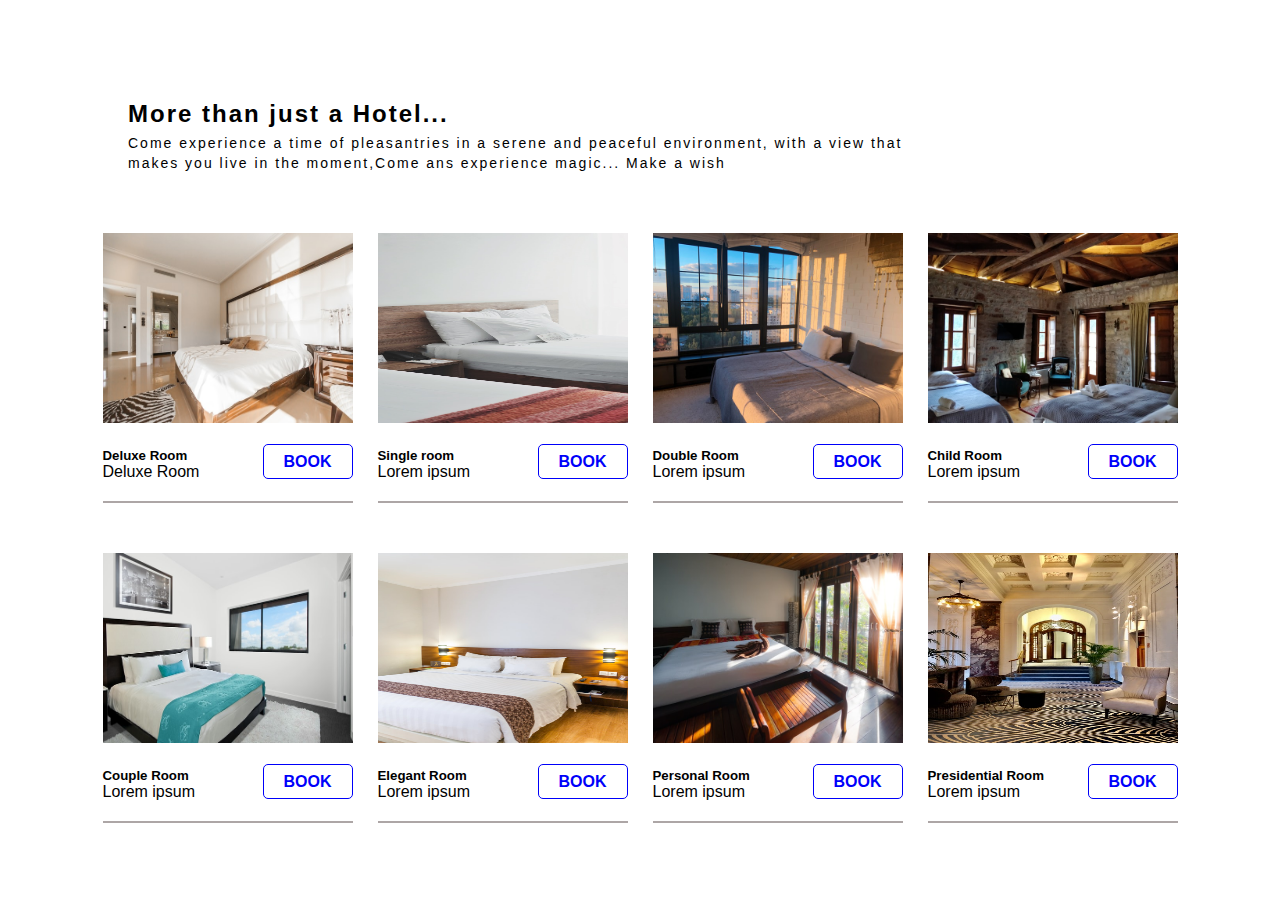
<file: room.html>
<!DOCTYPE html>
    <head>
        <meta charset="utf-8">
        <meta http-equiv="X-UA-Compatible" content="IE=edge">
        <title></title>
        <meta name="description" content="">
        <meta name="viewport" content="width=device-width, initial-scale=1">
        <link rel="stylesheet" href="">
        <link rel="stylesheet" href="style.css">
    </head>
    <body>
        <section class="rooms">
        <div class="content">
            <h2>More than just a Hotel...</h2>
            <p>
                Come experience a time of pleasantries in a serene and peaceful environment, with a view that makes 
                you live in the moment,Come ans experience magic... Make a wish
             </p>
     </div>
        <div class="cards">
            <div class="read">
                <img src="images/bed1.jpg" alt="">
                <div class="read-text">
                  <div>
                     <h5>Deluxe Room</h5>
                     <p>Deluxe Room</p>
                    </div>
                    <div class="book"><a href="#">Book</a></div>
                </div>
            </div>
            <div class="read">
                <img src="images/bed2.jpg" alt="">
                <div class="read-text">
                    <div>
                       <h5>Single room</h5>
                       <p>Lorem ipsum</p>
                      </div>
                      <div class="book"><a href="#">Book</a></div>
                  </div>
            </div>
            <div class="read">
                <img src="images/bed3.jpg" alt="">
                <div class="read-text">
                    <div>
                       <h5>Double Room</h5>
                       <p>Lorem ipsum</p>
                      </div>
                      <div class="book"><a href="#">Book</a></div>
                  </div>
            </div>
            <div class="read">
                <img src="images/bed4.jpg" alt="">
                <div class="read-text">
                    <div>
                       <h5>Child Room</h5>
                       <p>Lorem ipsum</p>
                      </div>
                      <div class="book"><a href="#">Book</a></div>
                  </div>
            </div>
            <div class="read">
                <img src="images/bed5.jpg" alt="">
                <div class="read-text">
                    <div>
                       <h5>Couple Room</h5>
                       <p>Lorem ipsum</p>
                      </div>
                      <div class="book"><a href="#">Book</a></div>
                  </div>
            </div>
            <div class="read">
                <img src="images/bed6.jpg" alt="">
                <div class="read-text">
                    <div>
                       <h5>Elegant Room</h5>
                       <p>Lorem ipsum</p>
                      </div>
                      <div class="book"><a href="#">Book</a></div>
                  </div>
            </div>
            <div class="read">
                <img src="images/bed7.jpg" alt="">
                <div class="read-text">
                    <div>
                       <h5>Personal Room</h5>
                       <p>Lorem ipsum</p>
                      </div>
                      <div class="book"><a href="#">Book</a></div>
                  </div>
            </div>
         <div class="read">
                <img src="images/bed8.jpeg" alt="">
                <div class="read-text">
                    <div>
                       <h5>Presidential Room</h5>
                       <p>Lorem ipsum</p>
                    </div>
                     <div class="book"><a href="#">Book</a></div>
                  </div>
            </div>
        </div>
    </body>
</section>
</html>
</file>
<file: style.css>
*{
    margin:0;
    padding: 0;
    box-sizing: border-box; 
    font-family: helvetica;
}

.rooms{
    display: flex;
    flex-direction: column;
    justify-content: center;
    align-items: center;
    margin-top: 50px;
}
.content{
    margin-top: 50px;
    width: 80%;
}

.content h2{
    padding-bottom: 5px;
    letter-spacing: 2px;
}

.content p{
    width: 80%;
    font-size: 14px;
    letter-spacing: 2px;
    line-height:20px;
    padding-bottom: 10px;
}   
.cards{
    width: fit-content;
    display: grid;
    grid-template-columns: 1fr 1fr 1fr 1fr;
    grid-column-gap: 25px;
    margin-bottom: 50px;
    /* margin-left: 70px; */
}

.read{
    
    display: flex;
    flex-direction: column;
    padding-bottom: 20px;
    padding-top: 50px;
    border-bottom:2px solid #ada6a6 ;
}

.read-text{
    display: flex;
    justify-content: space-between;
}
.book{
    margin-top: 5px;
    align-items: center;
    justify-content: center;
}
.read img{
    width: 250px;
    height: 190px;
    margin-bottom:25px;
}


.read-text a{
    color: rgb(0, 0, 250);
    text-decoration: none;
    text-transform: uppercase;
    font-weight: 700;
    border: 1px solid rgb(0, 0, 250);
    padding: 8px 20px;
    border-radius: 5px;
}


@media (max-width:660px){

    
    .rooms{
        display: flex;
        flex-direction: column;
        justify-content: center;
        align-items: center;
        margin-top: 50px;
    }
    .content h2{
        font-size: 17px;
    }
    .content p{
        font-size: 12px;
    }
    .cards{
        grid-template-columns: 1fr ;
        grid-row-gap: 30px;
        margin: 30px;
    }
}
</file>
